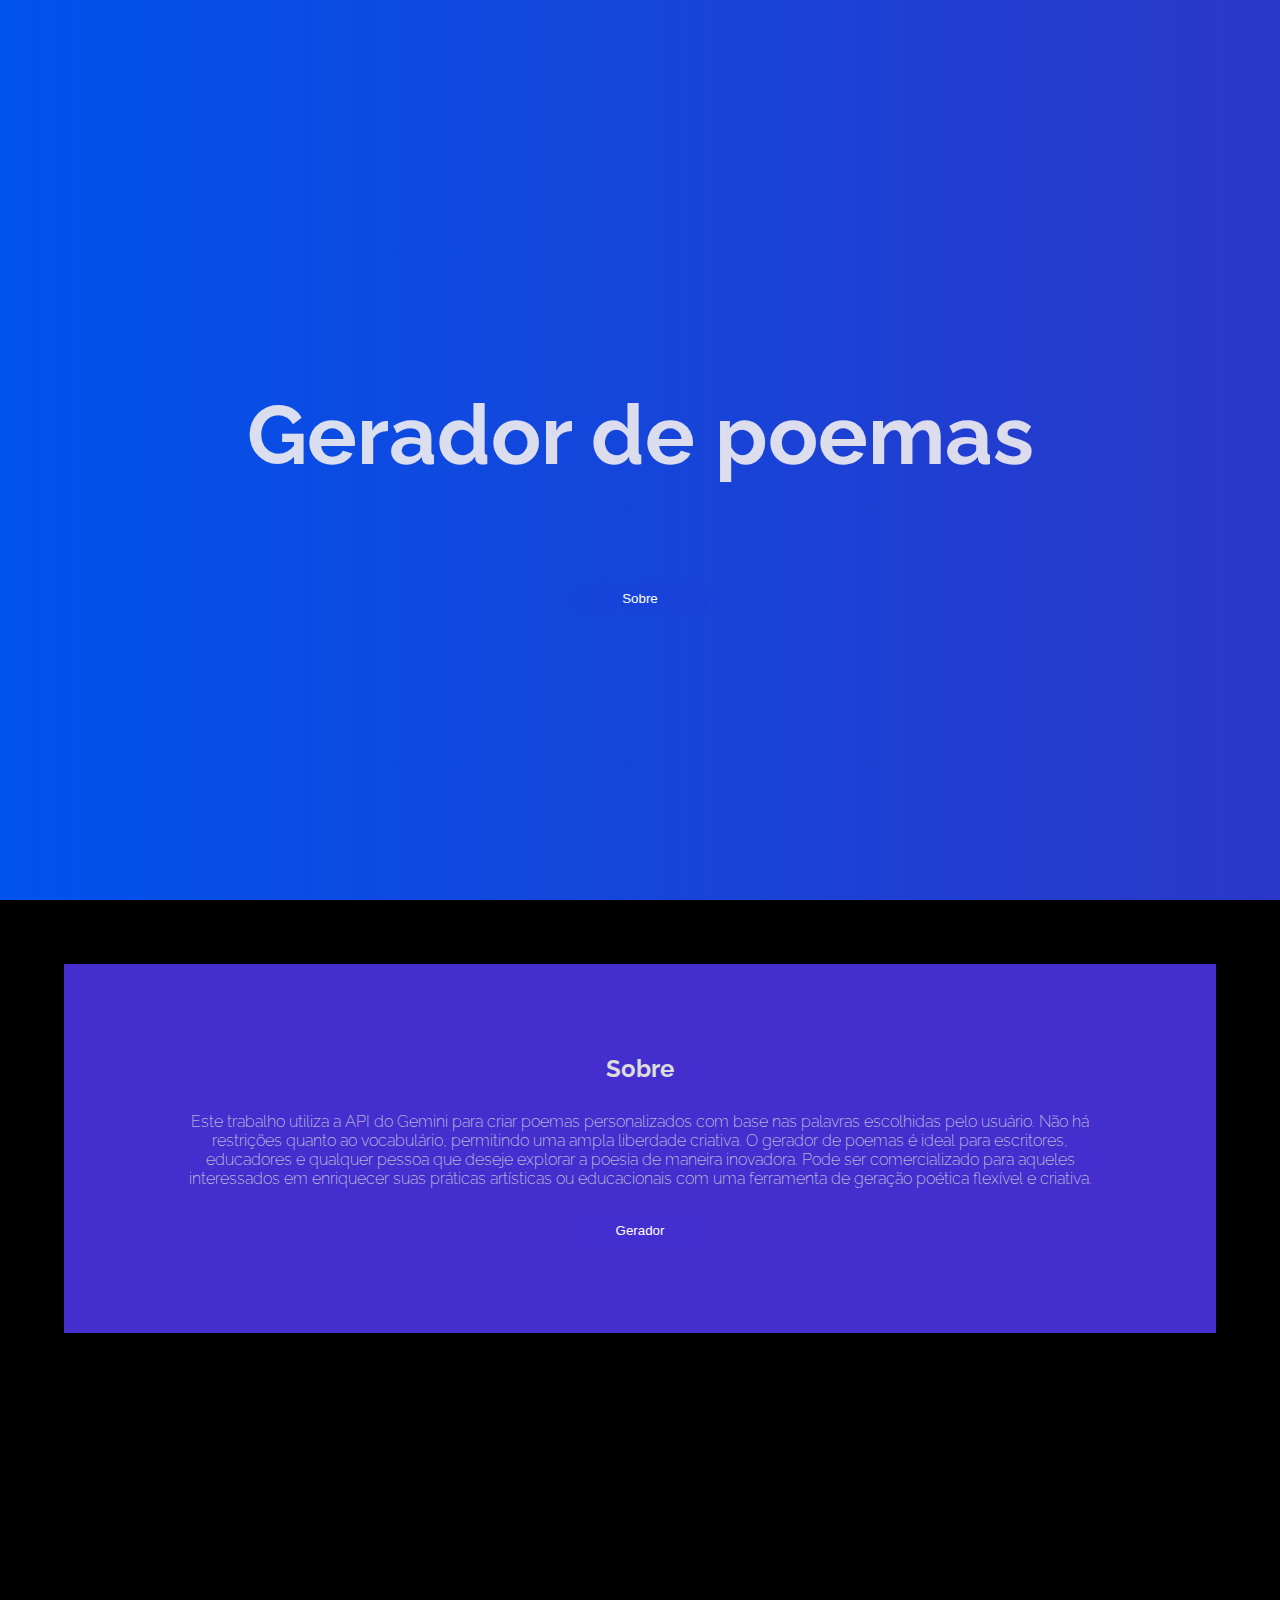
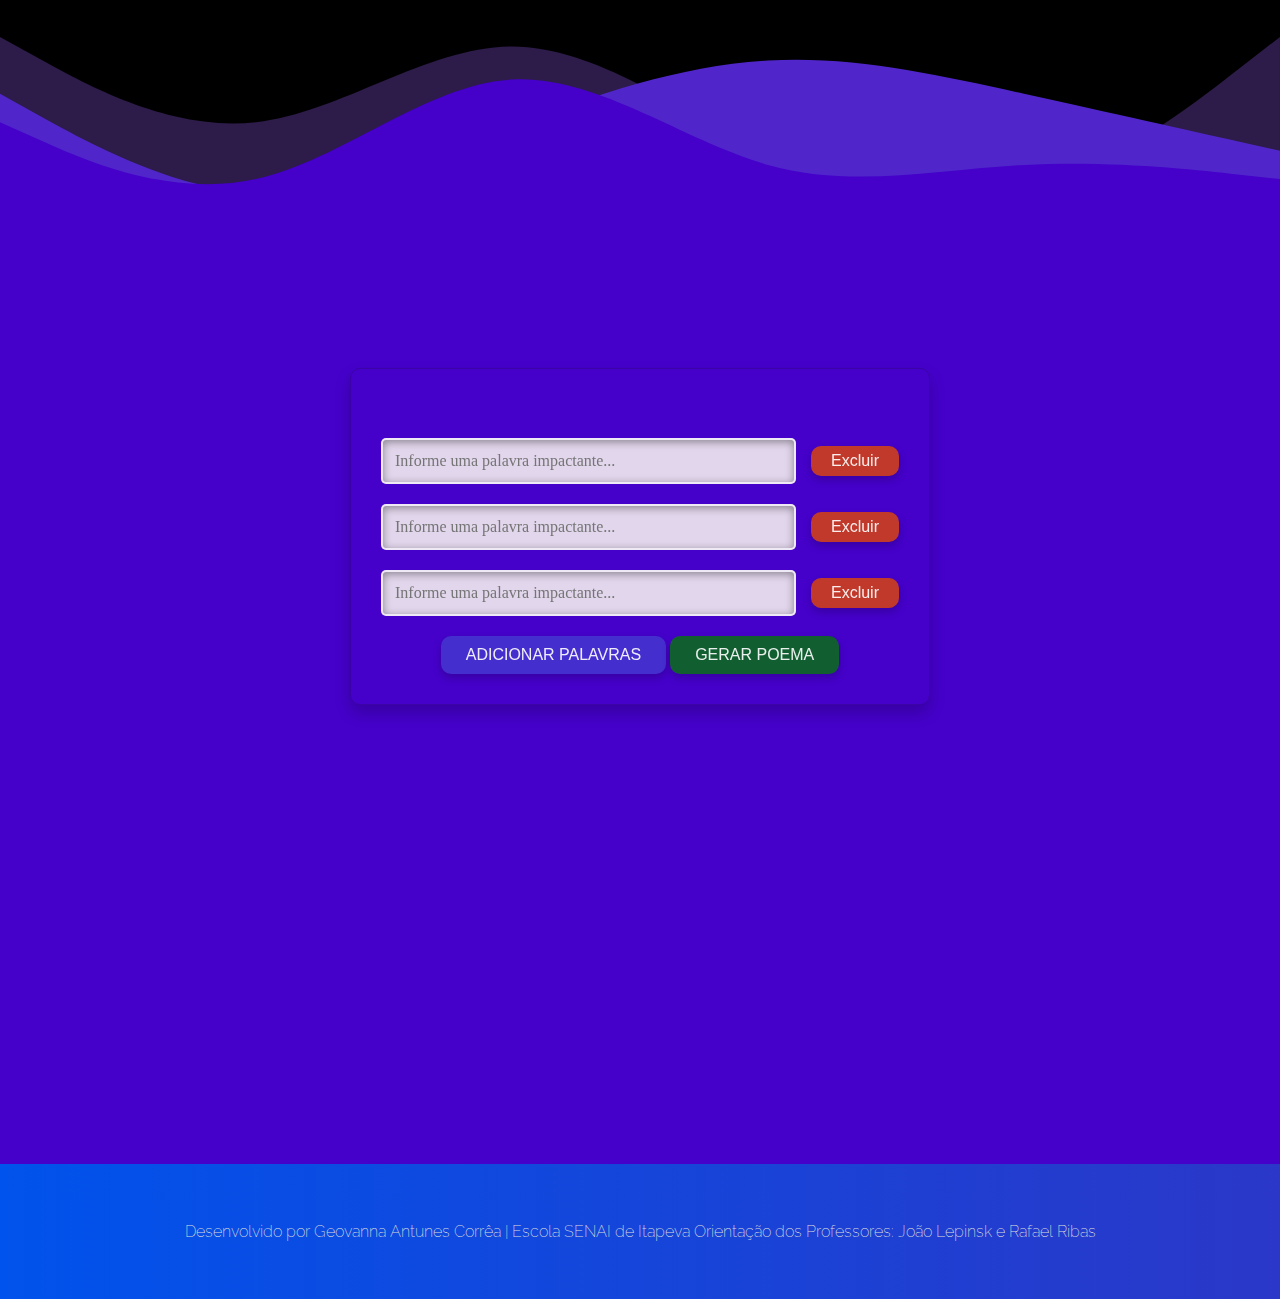
<file: poema novo/templates/index.html>
<!DOCTYPE html>
<html lang="pt-br">

<head>
    <meta charset="UTF-8">
    <meta name="viewport" content="width=device-width, initial-scale=1.0">
    <title>📕Poemas com palavras</title>
    <link rel="stylesheet" type="text/css" href="../static/style.css">
    <link rel="preconnect" href="https://fonts.googleapis.com">
    <link rel="preconnect" href="https://fonts.gstatic.com" crossorigin>
    <link href="https://fonts.googleapis.com/css2?family=Raleway:ital,wght@0,200;1,200&display=swap" rel="stylesheet">
</head>

<body>
    <div class="degrade">
        <div class="name">
            <h5> Gerador de poemas</h5>
            <button class="botaoDesce">
                <a href="#sobre"> Sobre</a>
            </button>
        </div>

    </div>
    <section id="sobre">
        <div class="container2">
            <div class="sobre">
                <h2> Sobre</h2>
             
                <p>Este trabalho utiliza a API do Gemini para criar poemas personalizados com base nas palavras
                    escolhidas pelo usuário. Não há restrições quanto ao vocabulário, permitindo uma ampla liberdade
                    criativa. O gerador de poemas é ideal para escritores, educadores e qualquer pessoa que deseje
                    explorar a poesia de maneira inovadora. Pode ser comercializado para aqueles interessados em
                    enriquecer suas práticas artísticas ou educacionais com uma ferramenta de geração poética flexível e
                    criativa.</p>
                <button class="botaoDesce">
                    <a href="#Gerador">Gerador</a>
                </button>
            </div>
            <svg class="waves" xmlns="http://www.w3.org/2000/svg" viewBox="0 0 1440 320">
                <path class="ondaFundo" fill="#5388" fill-opacity="1"
                    d="M0,64L48,90.7C96,117,192,171,288,160C384,149,480,75,576,74.7C672,75,768,149,864,197.3C960,245,1056,267,1152,240C1248,213,1344,139,1392,101.3L1440,64L1440,320L1392,320C1344,320,1248,320,1152,320C1056,320,960,320,864,320C768,320,672,320,576,320C480,320,384,320,288,320C192,320,96,320,48,320L0,320Z">
                </path>
                <path class="ondaMeio" fill="#5026ca" fill-opacity="1"
                    d="M0,128L48,154.7C96,181,192,235,288,240C384,245,480,203,576,165.3C672,128,768,96,864,90.7C960,85,1056,107,1152,128C1248,149,1344,171,1392,181.3L1440,192L1440,320L1392,320C1344,320,1248,320,1152,320C1056,320,960,320,864,320C768,320,672,320,576,320C480,320,384,320,288,320C192,320,96,320,48,320L0,320Z">
                </path>
                <path class="ondaFrente" fill="#4500ca" fill-opacity="1"
                    d="M0,160L48,181.3C96,203,192,245,288,224C384,203,480,117,576,112C672,107,768,181,864,208C960,235,1056,213,1152,208C1248,203,1344,213,1392,218.7L1440,224L1440,320L1392,320C1344,320,1248,320,1152,320C1056,320,960,320,864,320C768,320,672,320,576,320C480,320,384,320,288,320C192,320,96,320,48,320L0,320Z">
                </path>
            </svg>
        </div>
    </section>
    <div class="container" id="Gerador">
        <div class="emvoltadoformulario">
            <div class="formulario">

                <br>
                <div id="palavras">
                    <div class="palavra-row">
                        <input type="text" class="palavra palavra-input"
                            placeholder="Informe uma palavra impactante...">
                        <button class="btn-danger" onclick="removePalavra(this)" disabled>Excluir</button>
                    </div>
                    <div class="palavra-row">
                        <input type="text" class="palavra palavra-input"
                            placeholder="Informe uma palavra impactante...">
                        <button class="btn-danger" onclick="removePalavra(this)" disabled>Excluir</button>
                    </div>
                    <div class="palavra-row">
                        <input type="text" class="palavra palavra-input"
                            placeholder="Informe uma palavra impactante...">
                        <button class="btn-danger" onclick="removePalavra(this)" disabled>Excluir</button>
                    </div>
                </div>
                <button class="btn-primary" onclick="addPalavra()">Adicionar Palavras</button>
                <button id="enviar" class="btn-success" onclick="submitForm()">Gerar Poema</button>
            </div>
        </div>
        <img id="gif" src="../static/loadingcolorido.gif" alt="" width="400px">
        <div id="response" class="response">

        </div>

    </div>
    <footer>
        Desenvolvido por Geovanna Antunes Corrêa | Escola SENAI de Itapeva
        Orientação dos Professores: João Lepinsk e Rafael Ribas


    </footer>


    <script src="../static/script.js"></script>
</body>

</html>
</file>
<file: poema novo/static/style.css>
* {
    margin: 0;
    padding: 0;
    box-sizing: border-box;
}

html {
    scroll-behavior: smooth;
}
body {
    font-family: "Raleway", sans-serif;
    font-optical-sizing: auto;
    font-weight: 200;
    font-style: normal;
    margin: 0 auto;
    background-color: #000000;
    color: #2c3e50; /* Texto escuro para contraste */
    display: flex;
    justify-content: center;
    align-items: center;
    flex-direction: column;
    min-height: 100vh;
    width: 100%;
}
.degrade{

    width: 100%;
    height: 100vh;
    background-image: linear-gradient(to right,rgb(0,83,236), purple);
    background-size: 300% 300%;
    animation: colors 10s ease infinite;

}
.name{
    position: absolute;
    color: #f7f3f0e0;
    width: 100%;
    height: 100%;
    display: flex;
    flex-direction: column;
    justify-content: center;
    align-items: center;
    font-size: 100px;
}
.name h5{
    padding: 100px;
}
.botaoDesce{
    border: none;
    background-color: #3a32d810;
    text-align: center;
    flex-direction: column;
    border-radius: 30px;
    color: #dcdcdc;
    padding: 0.6% 4%;
}
.botaoDesce:hover{
    background-color: #1b042e7c;
    border-radius: 0px;
    transition: 2s;
    width: 10% 70%;
    color: #dcdcdcbd;
    
}
h1 {
    font-size: 55px;
    color: #2d4ea0; /* Roxo profundo para destacar o título */
    text-shadow: 2px 2px 4px rgba(0, 0, 0, 0.3); /* Sombra suave no título */
    margin-bottom: 20px;
}


@keyframes colors{
    0%{
       background-position: 0% 50%;
    }
    50%{
        background-position: 100% 50%;
    }
    100%{
        background-position: 0% 50%;
    }
}

/* -----------SEGUNDA TELA-----------*/

.container2{
    background-color: #000000;
    width: 100%;  
    height: 100vh;   
    color: #dcdcdc;
    text-align: center ;
    position: relative;
  
}
.sobre{
    margin: 5%;
    padding: 7%;
    justify-content: center;
    align-items: center;
    background-color: #442ece;
}
a{
   text-decoration:none ;
   color: white;
}
p{
    margin: 3%;
}
.waves{
    position: absolute;
    bottom: 0;
    left: 0;
    right: 0;
}

.ondaFundo{
    animation:moveondaFundo 3s ease-in-out infinite alternate;
}
@keyframes moveondaFundo{
    from {
        transform: translateX(-600px) scale(2);
        
    }
    
}
.ondaMeio{
    animation:moveondaMeio 3s ease-in-out infinite alternate;
}
@keyframes moveondaMeio{
    from {
        transform: translateX(-400px) scale(2);
    }
    
}
.ondaFrente{
    animation:moveondaFrente 2.98s ease-in-out infinite alternate;
}
@keyframes moveondaFrente{
    from {
        transform: translateX(-300px) scale(2);
    }
    
}
/* -----------TERCEIRA TELA-----------*/
.container{
    background-color: #4500ca;
    padding-top: 5%;
    text-align: center;
    width: 100%;
    min-height: 100vh;   
    color: #dcdcdc;
}

.emvoltadoformulario {
    margin: 30px;
    padding: 10px 30px;
    
}

.formulario {
    border: 1px solid #1311112f; /* Borda leve para lembrar o toque de papel */
    border-radius: 10px;
    width: 50%;
    margin: 0 auto;
    padding: 30px;
    background-color: #ffffff00; /* Fundo branco limpo */
    box-shadow: 0 8px 16px rgba(0, 0, 0, 0.2); /* Sombra profunda para dar um efeito de elevação */
    backdrop-filter: blur(100px); /* Efeito de desfoque para dar uma sensação etérea */
}


/* -----------RESPOSTA DA IA-----------*/
.response {
    color: #1c0055;
    display: none;
    margin: 20px auto;
    padding: 15px 25px;
    border: 1px solid #dcdcdc;
    border-radius: 10px;
    text-align: left;
    width: 50%;
    background-color:  #ffffffe6; /* Fundo levemente diferenciado */
    box-shadow: 0 8px 16px rgba(0, 0, 0, 0.2);
}
/* -----------CARREGAMENTO----------*/
#gif{
    display:none;
}
.palavra-row {
    display: flex;
    align-items: center;
    justify-content: center;
    margin: 20px 0px;
}

.palavra-input {
    flex: 1;
    padding: 12px;
    margin-right: 15px;
    border-radius: 5px;
    border: 2px solid #ffffff73; /* Borda roxa para um toque de elegância */
    font-family: 'Georgia', serif;
    font-size: 16px;
    color: #222222;
    background-color: #f7f3f0e1; /* Fundo claro com toque de antigo */
    box-shadow: inset 0px 2px 9px rgba(0, 0, 0, 0.397); /* Sombra interna para dar profundidade */
}

.btn-primary {
    background-color: #442ece; /* Roxo intenso */
    color:rgba(255, 255, 255, 0.909);
    padding: 10px 25px;
    border: none;
    border-radius: 10px;
    font-size: 16px;
    text-transform: uppercase;
    transition: background-color 0.3s ease, transform 0.3s ease;
    box-shadow: 0 4px 8px rgba(0, 0, 0, 0.2); /* Sombra para dar profundidade */
}

.btn-primary:hover {
    background-color: #0000008c; /* Tom mais claro ao passar o mouse */
    transition: 1s;
    border-radius: 0px;

}

.btn-danger {
    background-color: #c0392b; /* Vermelho profundo */
    color: rgba(255, 255, 255, 0.909);
    padding: 6px 20px;
    border: none;
    border-radius: 10px;
    cursor: pointer;
    font-size: 16px;
    transition: background-color 0.3s ease, transform 0.3s ease;
    box-shadow: 0 4px 8px rgba(0, 0, 0, 0.2); /* Sombra para dar profundidade */
}

.btn-danger:hover {
    background-color: #e74c3c; /* Tom mais claro ao passar o mouse */
    transform: scale(1.05); /* Efeito de aumento ao passar o mouse */
}

.btn-success {
    background-color: #10622af5; /* Verde suave */
    color: rgba(255, 255, 255, 0.909);
    padding: 10px 25px;
    border: none;
    border-radius: 10px;
    cursor: pointer;
    font-size: 16px;
    text-transform: uppercase;
    transition: background-color 0.3s ease, transform 0.3s ease;
    box-shadow: 0 4px 8px rgba(0, 0, 0, 0.2); /* Sombra para dar profundidade */
}

.btn-success:hover {
    background-color: #0000009f   ; /* Tom mais claro ao passar o mouse */
    transition: 1s;
    border-radius: 0;
}
/* -----------RODAPÉ-----------*/
footer{
    color: #dcdcdc;
    height: 15dvh;
    width: 100%;
    display: flex;
    padding-bottom: 20%;
    /* bottom: 0%; */
    flex-direction: column;
    justify-content: center;
    align-items: center;
    margin: 0;
    padding: 0;
    background-image: linear-gradient(to right,rgb(0,83,236), purple);
    background-size: 300% 300%;
    animation: colors 10s ease infinite;
}

/* -----------RESPONSIVIDADE-----------*/

/* Media Queries para diferentes tamanhos de tela */
@media (max-width: 768px) {
    h1 {
        font-size: 40px;
    }

    .formulario {
        width: 90%; /* Ajuste para telas menores */
        padding: 20px;
    }

    .response {
        width: 90%; /* Ajuste para telas menores */
    }
}

@media (max-width: 480px) {
    h1 {
        font-size: 30px;
    }

    .formulario {
        width: 100%; /* Ajuste para telas muito pequenas */
        padding: 15px;
    }

    .response {
        width: 100%; /* Ajuste para telas muito pequenas */
    }

    .palavra-input {
        font-size: 14px;
        padding: 10px;
    }

    .btn-primary, .btn-danger, .btn-success {
        padding: 10px;
        font-size: 14px;
        margin: 3px;
    }
}
</file>
